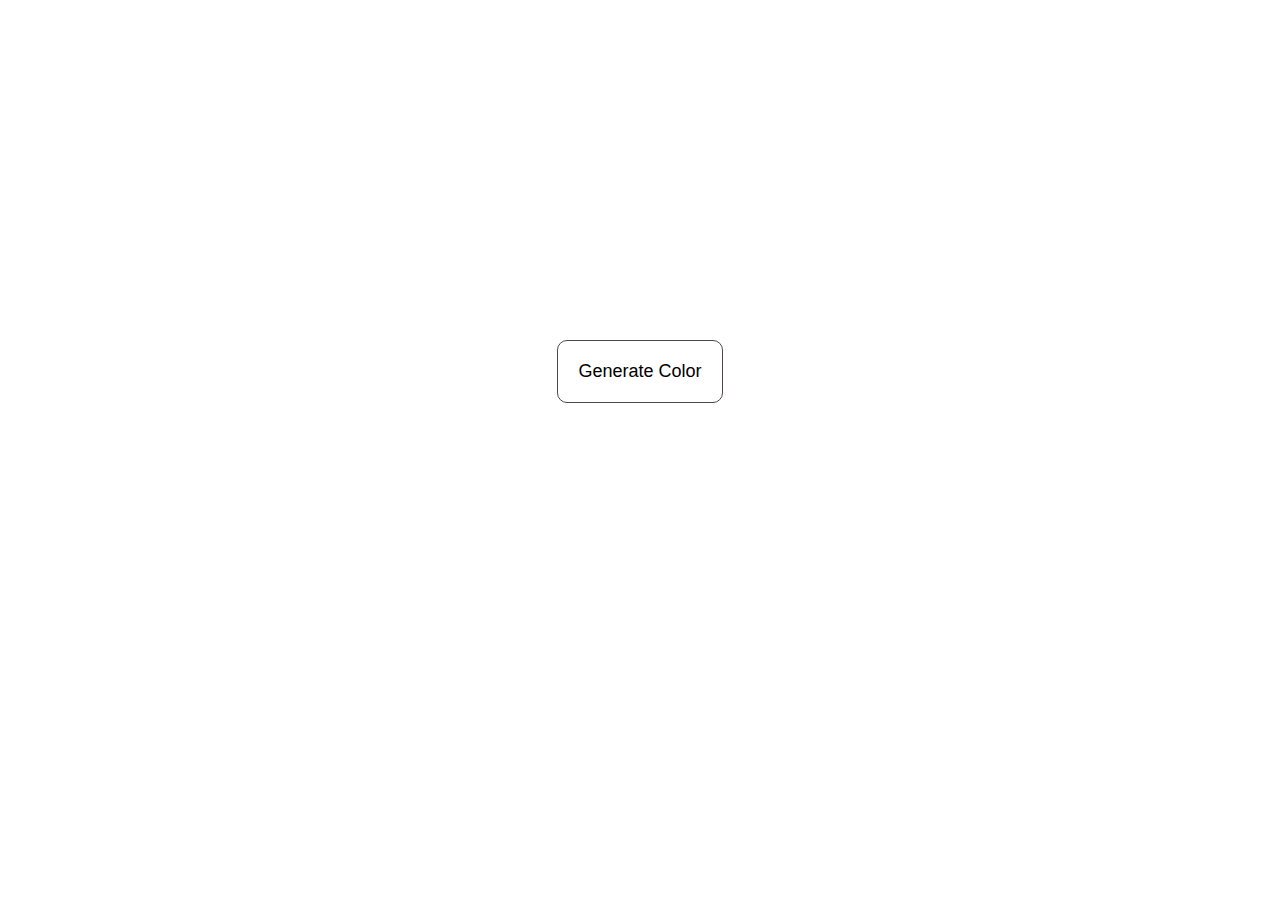
<file: generate/index.html>
<!DOCTYPE html>
<html lang="en">
<head>
    <meta charset="UTF-8">
    <meta name="viewport" content="width=device-width, initial-scale=1.0">
    <title>Document</title>
    <link rel="stylesheet" href="style.css">
</head>
<body>
    <div class="box">
        <button>Generate Color</button>
    </div>
    <script src="script.js"></script>
</body>
</html>
</file>
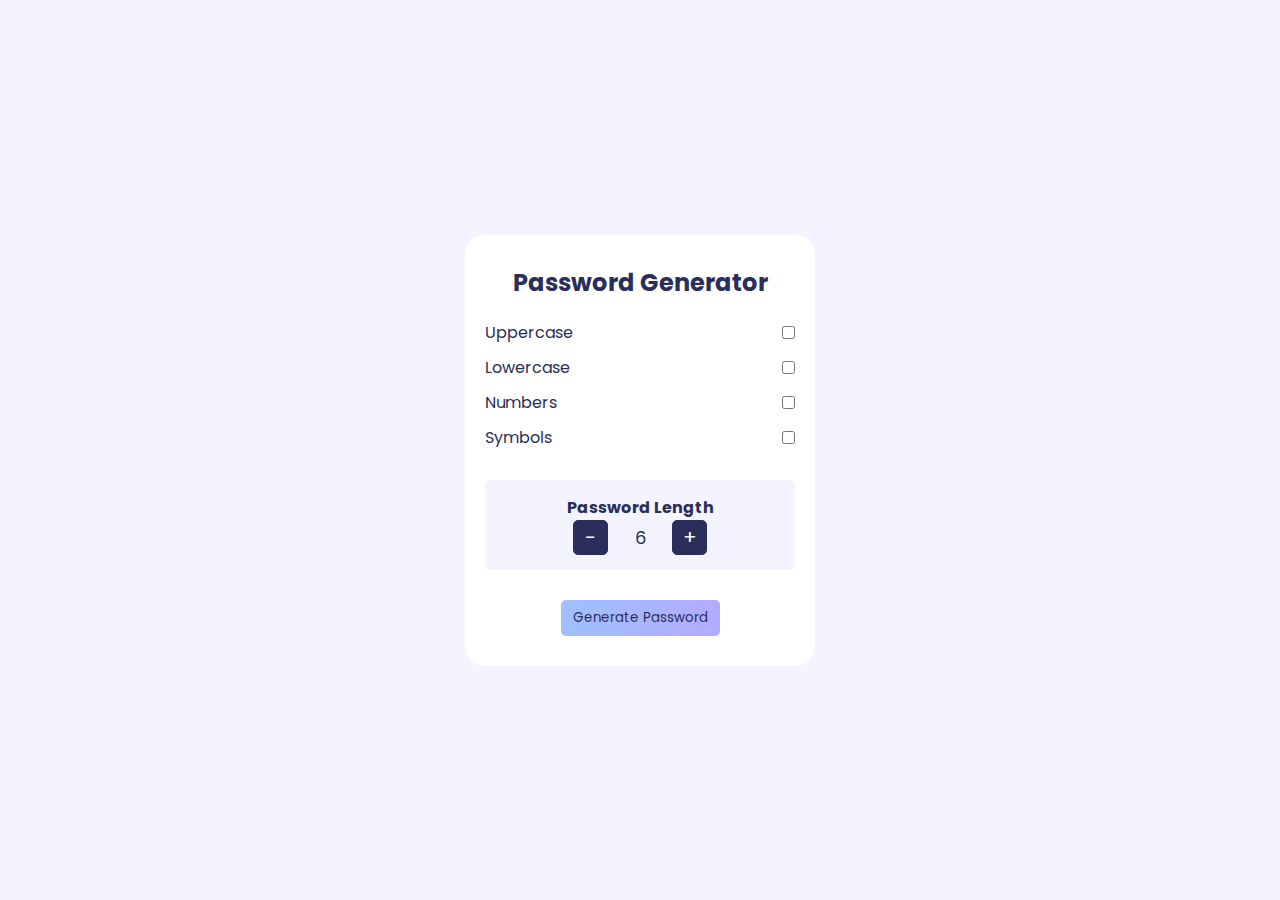
<file: password generetor/index.html>
<!DOCTYPE html>
<html lang="en">
  <head>
    <meta charset="UTF-8" />
    <meta http-equiv="X-UA-Compatible" content="IE=edge" />
    <meta name="viewport" content="width=device-width, initial-scale=1.0" />
    <title>Password Generator</title>
    <link rel="stylesheet" href="style.css" />
  </head>
  <body>
    <div class="container">
      <div class="backdrop"></div>
      <div class="modal">
        <h2>Title</h2>
        <p>Message</p>
        <button>Okay</button>
      </div>
      <div class="generator">
        <h2 class="generator__title">Password Generator</h2>
        <h4 class="password"></h4>

        <form class="generator__form">
          <div class="generator__form-controls">
            <div class="generator__form-control">
              <label for="uppercase">Uppercase</label>
              <input type="checkbox" id="uppercase" name="uppercase" />
              
            </div>
            <div class="generator__form-control">
              <label for="lowercase">Lowercase</label>
              <input type="checkbox" id="lowercase" name="lowercase" />
            </div>

            <div class="generator__form-control">
              <label for="numbers">Numbers</label>
              <input type="checkbox" id="numbers" name="numbers" />
            </div>

            <div class="generator__form-control">
              <label for="symbols">Symbols</label>
              <input type="checkbox" id="symbols" name="symbols" />
            </div>

            <div class="generator__length">
              <h4 class="generator__length-title">Password Length</h4>
              <div class="generator__length-counter">
                <button>-</button>
                <span>0</span>
                <button>+</button>
              </div>
            </div>
            <div class="generator__form-actions">
              <button class="btn generate-btn">Generate Password</button>
             
            </div>
          </div>
        </form>
      </div>
    </div>

    <script src="script.js"></script>
  </body>
</html>
</file>
<file: generate/style.css>
*{
    margin: 0;
    padding: 0;
    box-sizing: border-box;
}
.box{
    display: flex;
    justify-content: center;
    align-items: center;
    padding: 340px;
}
.box button{
    padding: 20px;
    border-radius: 10px;
    border: 1px solid #514747;
    background-color: #fff;
    font-size: 18px;
}
</file>
<file: password generetor/style.css>
@import url("https://fonts.googleapis.com/css2?family=Poppins&display=swap");

* {
  margin: 0;
  padding: 0;
  box-sizing: border-box;
  font-family: "Poppins";
}

.container {
  height: 100vh;
  display: flex;
  align-items: center;
  justify-content: center;
  color: #292e5a;
  background-color: #f3f4ff;
}

.generator {
  width: 350px;
  padding: 30px 20px;
  border-radius: 20px;
  background-color: #fff;
}

.generator__title,
.password {
  text-align: center;
  margin-bottom: 20px;
}

.generator__form-control {
  display: flex;
  justify-content: space-between;
  margin-bottom: 10px;
}

.generator__form-control input {
  accent-color: #b2abff;
}

.generator__length {
  display: flex;
  flex-direction: column;
  align-items: center;
  justify-content: center;
  margin: 30px 0;
  padding: 15px;
  border-radius: 5px;
  background-color: #f3f4ff;
}

.generator__length-counter button {
  width: 35px;
  height: 35px;
  font-size: 20px;
  margin: 0 10px;
  color: #fff;
  background-color: #292e5a;
  border: 1px solid #292e5a;
  border-radius: 5px;
  transition: all 200ms linear;
  cursor: pointer;
}

.generator__length-counter button:hover {
  color: #292e5a;
  background-color: #f3f3f3;
  border: 1px solid #292e5a;
}

.generator__length-counter span {
  display: inline-block;
  font-size: 18px;
  width: 36px;
  text-align: center;
}

.generator__form-actions {
  display: flex;
  justify-content: space-around;
}

.generator__form-actions .btn {
  padding: 8px 12px;
  color: #292e5a;
  border: none;
  border-radius: 5px;
  cursor: pointer;
}

.generator__form-actions .generate-btn {
  background: linear-gradient(to right, #a0c0ff, #b2abff);
}

.generator__form-actions .copy-btn {
  background: linear-gradient(to right, #62f498, #77f4eb);
}

.backdrop {
  position: fixed;
  top: 0;
  left: 0;
  width: 100%;
  height: 100vh;
  z-index: 100;
  background: rgba(0, 0, 0, 0.75);
  display: none;
}

.modal {
  position: fixed;
  top: 50%;
  left: 50%;
  transform: translate(-50%, -50%);
  width: 500px;
  padding: 1rem;
  border-radius: 5px;
  background: linear-gradient(to right, #a0c0ff, #b2abff);
  z-index: 100;
  display: none;
}

.modal button {
  margin-top: 20px;
  padding: 8px 12px;
  color: #292e5a;
  border: none;
  border-radius: 5px;
  cursor: pointer;
}

.active {
  display: block;
}
</file>
